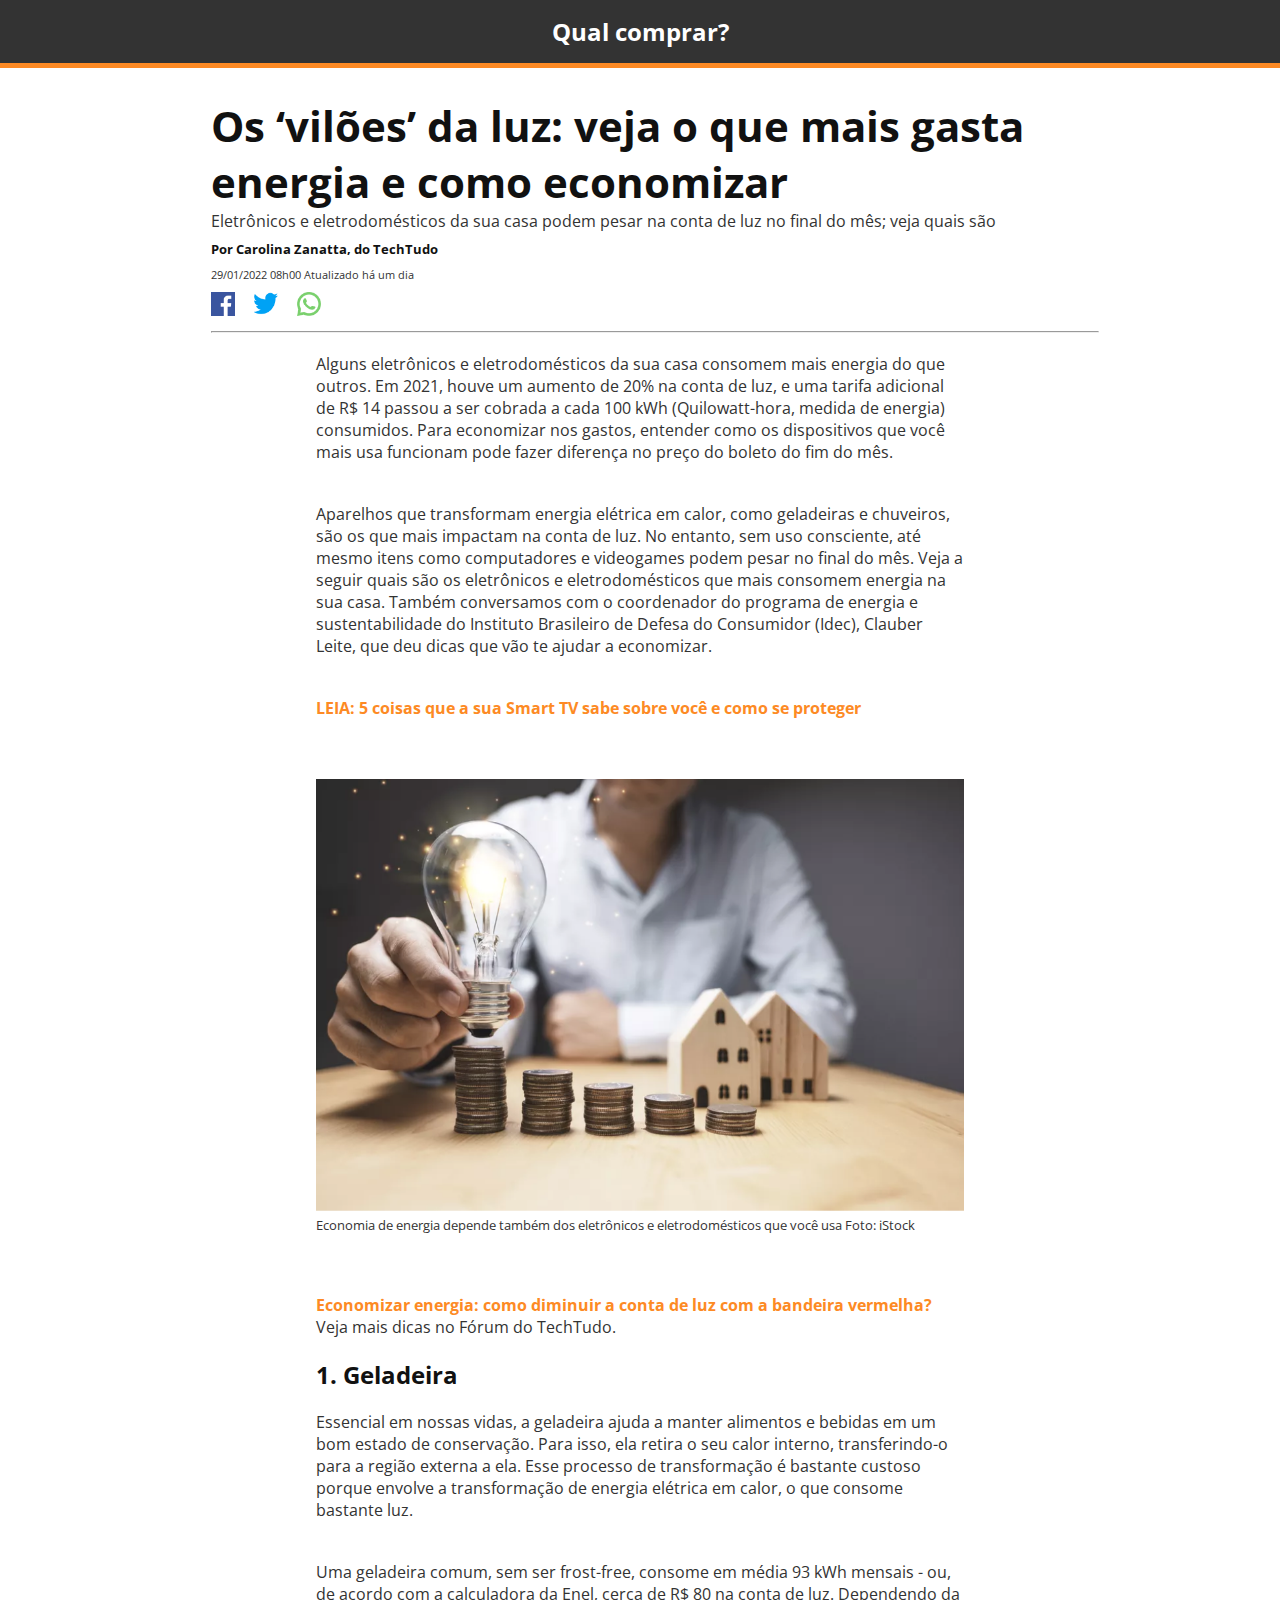
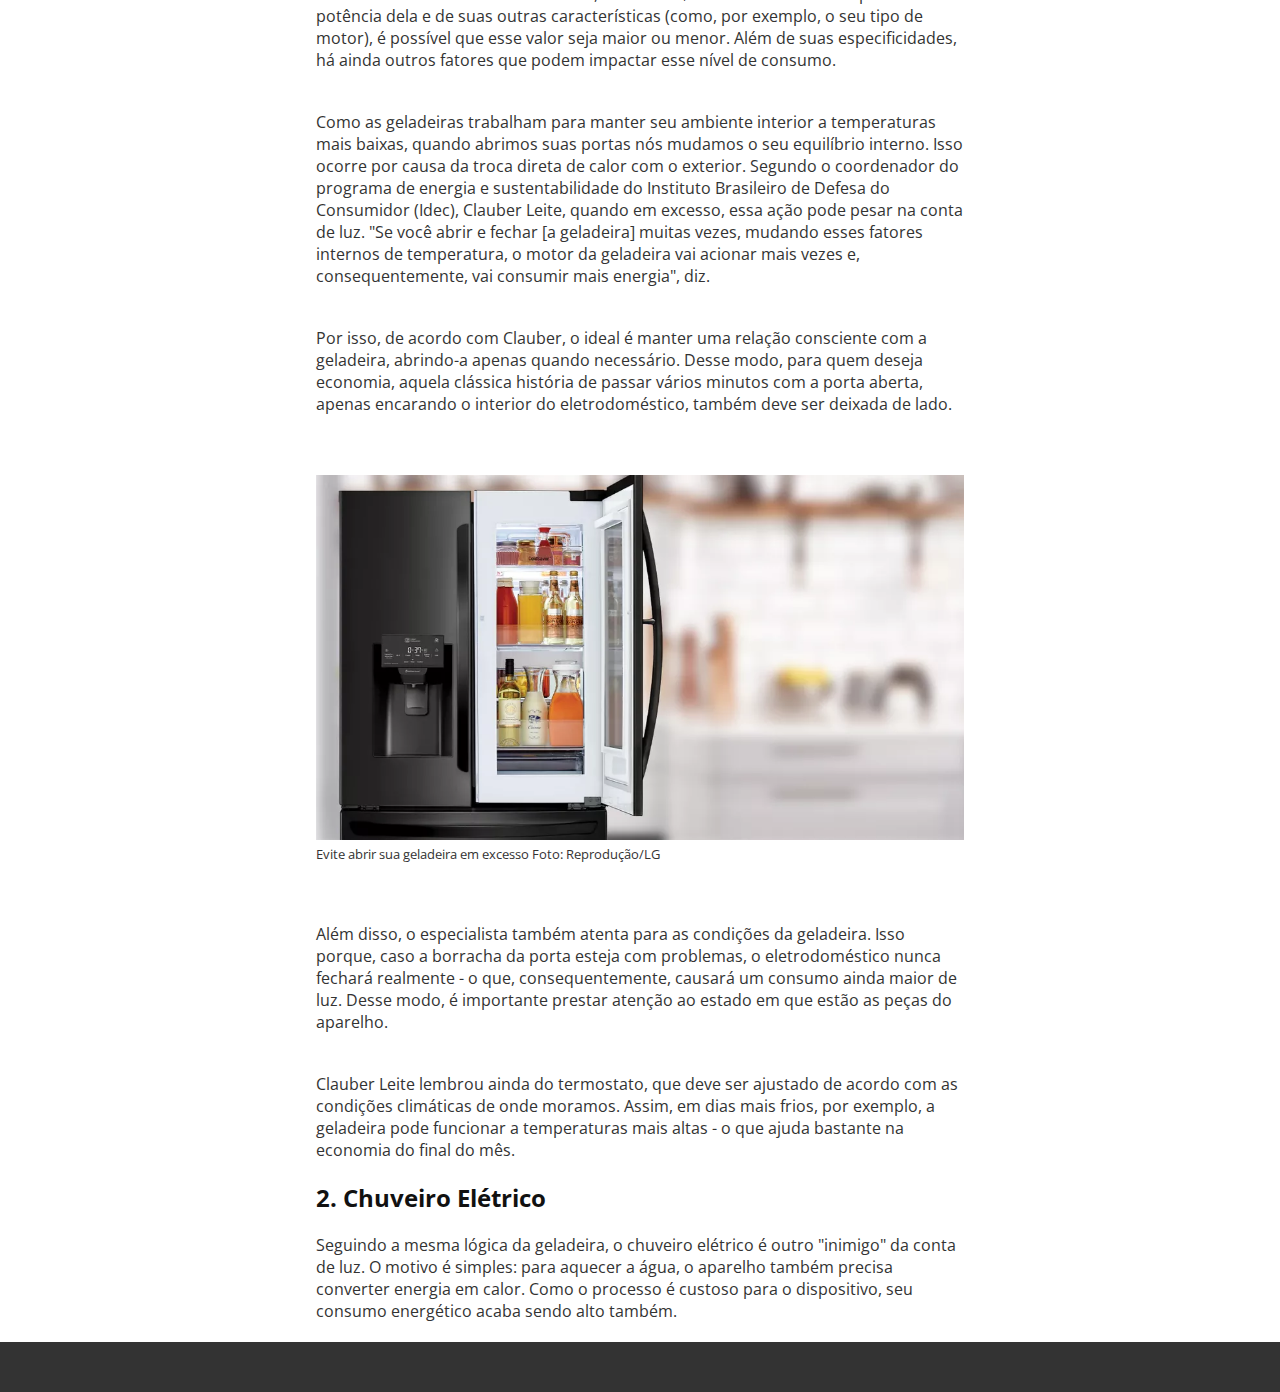
<file: 01 - Pagina de conteudo/index.html>
<!DOCTYPE html>
<html lang="pt-br">
<head>
    <meta charset="UTF-8">
    <meta name="viewport" content="width=device-width, initial-scale=1.0">
    <link rel="stylesheet" href="style.css">
    <link rel="preconnect" href="https://fonts.googleapis.com">
    <link rel="preconnect" href="https://fonts.gstatic.com" crossorigin>
    <link href="https://fonts.googleapis.com/css2?family=Open+Sans:ital,wght@0,300;0,400;0,500;0,600;0,700;0,800;1,300;1,400;1,500;1,600;1,700;1,800&display=swap" rel="stylesheet">
    <title>Página de Conteúdo</title>
</head>
<body>

    <div class="top-bar">
        Qual comprar?
    </div>

    <header>

        <h1 class="title">
            Os ‘vilões’ da luz: veja o que mais
            gasta energia e como economizar
        </h1>
        <p class="subtitle">
            Eletrônicos e eletrodomésticos da sua casa podem pesar na conta de luz no final do mês;
            veja quais são
        
        </p>
        <p class="autor">
            Por Carolina Zanatta, do TechTudo
        </p>
        <small>
            <sub>
                29/01/2022 08h00 Atualizado há um dia
            </sub>
        </small>
        
        <div>
            <a href=""><img class="social-icon" src="./images/facebook.png" alt="facebook"></a>
            <a href=""><img class="social-icon" src="./images/twitter.png" alt="twitter"></a>
            <a href=""><img class="social-icon" src="./images/whatsapp.png" alt="whatsapp"></a>
        </div>
        <hr>

        
    </header>

    <main>

        <div>
            <p>
                Alguns eletrônicos e eletrodomésticos da sua casa consomem mais
                energia do que outros. Em 2021, houve um aumento de 20% na conta
                de luz, e uma tarifa adicional de R$ 14 passou a ser cobrada a cada 100
                kWh (Quilowatt-hora, medida de energia) consumidos. Para
                economizar nos gastos, entender como os dispositivos que você mais
                usa funcionam pode fazer diferença no preço do boleto do fim do mês.
            </p>
            <p>
                Aparelhos que transformam energia elétrica em calor, como geladeiras
                e chuveiros, são os que mais impactam na conta de luz. No entanto,
                sem uso consciente, até mesmo itens como computadores e
                videogames podem pesar no final do mês. Veja a seguir quais são os
                eletrônicos e eletrodomésticos que mais consomem energia na sua
                casa. Também conversamos com o coordenador do programa de
                energia e sustentabilidade do Instituto Brasileiro de Defesa do
                Consumidor (Idec), Clauber Leite, que deu dicas que vão te ajudar a
                economizar.
            </p>

            <p>
                <a class="links" href="">
                    LEIA: 5 coisas que a sua Smart TV sabe sobre você e como se proteger
                </a>
            </p>

            
            <p>
                <figure>
                    <img class="picture" src="./images/moedas.png" alt="foto-moedas">

                    <figcaption>
                     Economia de energia depende também dos eletrônicos e eletrodomésticos que você usa Foto: iStock
                    </figcaption>

                </figure>
            </p>

            <p>
                <a class="links" href="">
                    Economizar energia: como diminuir a conta de luz com a bandeira vermelha? 
                </a> Veja mais dicas no Fórum do TechTudo.
            </p>

        </div>

        <div>
            <h2 class="title">
                1. Geladeira
            </h2>

            <p>
                Essencial em nossas vidas, a geladeira ajuda a manter alimentos e
                bebidas em um bom estado de conservação. Para isso, ela retira o seu
                calor interno, transferindo-o para a região externa a ela. Esse processo
                de transformação é bastante custoso porque envolve a transformação
                de energia elétrica em calor, o que consome bastante luz.
            </p>

            <p>
                Uma geladeira comum, sem ser frost-free, consome em média 93 kWh
                mensais - ou, de acordo com a calculadora da Enel, cerca de R$ 80 na
                conta de luz. Dependendo da potência dela e de suas outras
                características (como, por exemplo, o seu tipo de motor), é possível
                que esse valor seja maior ou menor. Além de suas especificidades, há
                ainda outros fatores que podem impactar esse nível de consumo.
            </p>

            <p>
                Como as geladeiras trabalham para manter seu ambiente interior a
                temperaturas mais baixas, quando abrimos suas portas nós mudamos
                o seu equilíbrio interno. Isso ocorre por causa da troca direta de calor
                com o exterior. Segundo o coordenador do programa de energia e
                sustentabilidade do Instituto Brasileiro de Defesa do Consumidor
                (Idec), Clauber Leite, quando em excesso, essa ação pode pesar na
                conta de luz. "Se você abrir e fechar [a geladeira] muitas vezes,
                mudando esses fatores internos de temperatura, o motor da geladeira
                vai acionar mais vezes e, consequentemente, vai consumir mais
                energia", diz.
            </p>

            <p>
                Por isso, de acordo com Clauber, o ideal é manter uma relação
                consciente com a geladeira, abrindo-a apenas quando necessário.
                Desse modo, para quem deseja economia, aquela clássica história de
                passar vários minutos com a porta aberta, apenas encarando o interior
                do eletrodoméstico, também deve ser deixada de lado.
            </p>

            <p>
                <figure>
                    
                    <img class="picture" src="./images/geladeira.png" alt="foto-geladeira">

                    <figcaption>
                        Evite abrir sua geladeira em excesso Foto: Reprodução/LG
                    </figcaption>

                </figure>
            </p>

            <p>
                Além disso, o especialista também atenta para as condições da
                geladeira. Isso porque, caso a borracha da porta esteja com problemas,
                o eletrodoméstico nunca fechará realmente - o que,
                consequentemente, causará um consumo ainda maior de luz. Desse
                modo, é importante prestar atenção ao estado em que estão as peças
                do aparelho.
            </p>

            <p>
                Clauber Leite lembrou ainda do termostato, que deve ser ajustado de
                acordo com as condições climáticas de onde moramos. Assim, em dias
                mais frios, por exemplo, a geladeira pode funcionar a temperaturas
                mais altas - o que ajuda bastante na economia do final do mês.
            </p>

        </div>

        <div>

            <h2 class="title">
                2. Chuveiro Elétrico
            </h2>

            <p>
                Seguindo a mesma lógica da geladeira, o chuveiro elétrico é outro
                "inimigo" da conta de luz. O motivo é simples: para aquecer a água, o
                aparelho também precisa converter energia em calor. Como o
                processo é custoso para o dispositivo, seu consumo energético acaba
                sendo alto também.
            </p>

        </div>

    </main>

    <footer>

    </footer>

</body>
</html>
</file>
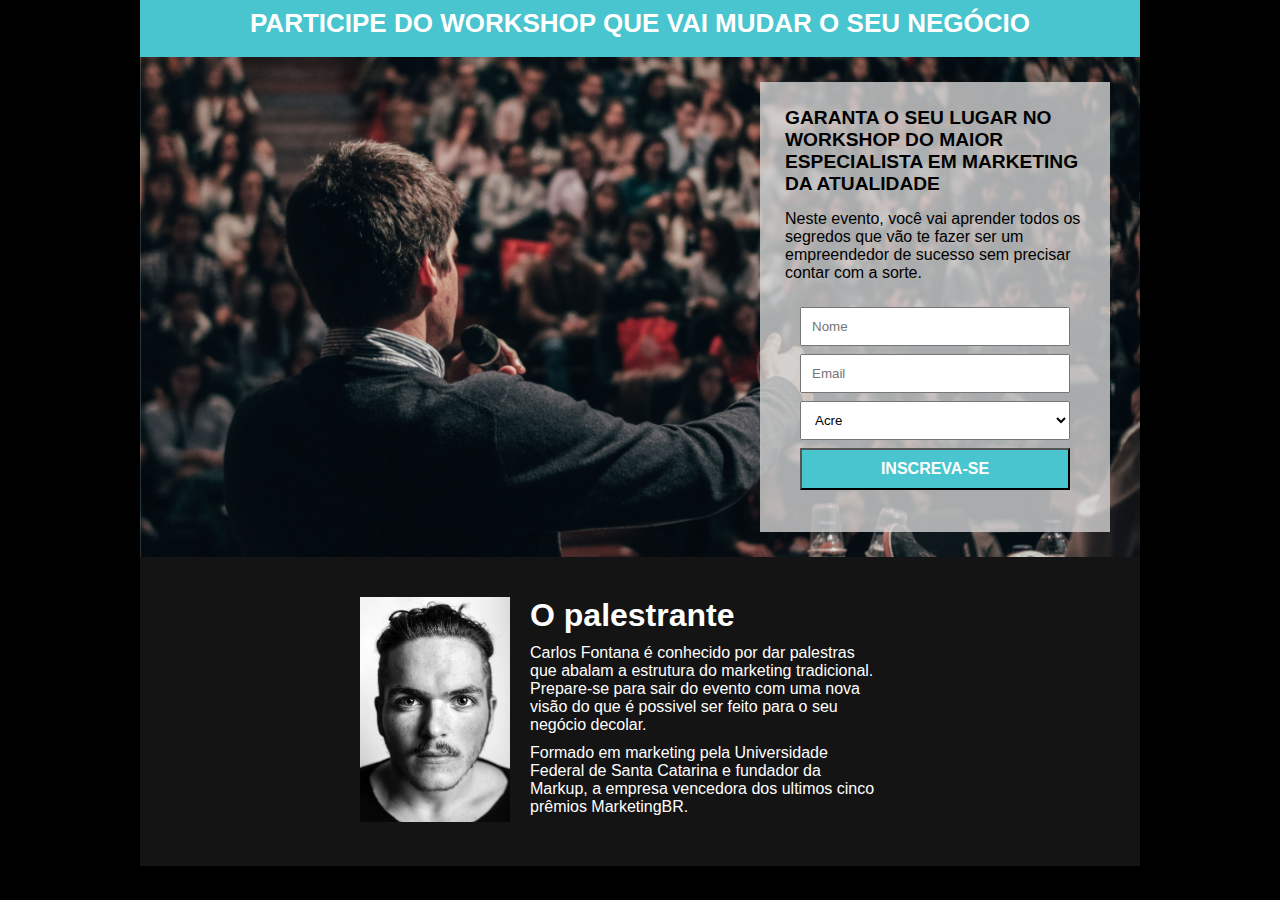
<file: 02 - Pagina de Captura/index.html>
<!DOCTYPE html>
<html lang="pt-br">
  <head>
    <meta charset="UTF-8" />
    <meta name="viewport" content="width=device-width, initial-scale=1.0" />
    <link rel="stylesheet" href="style.css"/>
    <title>Pagina de Captura</title>
  </head>
  <body>
    <div class="conteiner">
        <header>
        <h1 class="title">PARTICIPE DO WORKSHOP QUE VAI MUDAR O SEU NEGÓCIO</h1>
        </header>

        <div class="conteiner-card">
        <div class="card">
            <div class="description-card">
            <h2 class="description-title">
                GARANTA O SEU LUGAR NO WORKSHOP DO MAIOR ESPECIALISTA EM MARKETING
                DA ATUALIDADE
            </h2>
            <p class="description-text">
                Neste evento, você vai aprender todos os segredos que vão te fazer
                ser um empreendedor de sucesso sem precisar contar com a sorte.
            </p>
            </div>

            <div class="data-input">
            <input class="input" type="text" name="nome" placeholder="Nome" />
            <input class="input" type="email" name="email" placeholder="Email" />

            <select class="input" id="estado" name="estado">
                <option value="AC">Acre</option>
                <option value="AL">Alagoas</option>
                <option value="AP">Amapá</option>
                <option value="AM">Amazonas</option>
                <option value="BA">Bahia</option>
                <option value="CE">Ceará</option>
                <option value="DF">Distrito Federal</option>
                <option value="ES">Espírito Santo</option>
                <option value="GO">Goiás</option>
                <option value="MA">Maranhão</option>
                <option value="MT">Mato Grosso</option>
                <option value="MS">Mato Grosso do Sul</option>
                <option value="MG">Minas Gerais</option>
                <option value="PA">Pará</option>
                <option value="PB">Paraíba</option>
                <option value="PR">Paraná</option>
                <option value="PE">Pernambuco</option>
                <option value="PI">Piauí</option>
                <option value="RJ">Rio de Janeiro</option>
                <option value="RN">Rio Grande do Norte</option>
                <option value="RS">Rio Grande do Sul</option>
                <option value="RO">Rondônia</option>
                <option value="RR">Roraima</option>
                <option value="SC">Santa Catarina</option>
                <option value="SP">São Paulo</option>
                <option value="SE">Sergipe</option>
                <option value="TO">Tocantins</option>
            </select>

            <input class="input button" type="submit" value="INSCREVA-SE" />
            </div>
        </div>
        </div>

        <footer>
        <img class="picture" src="./images/face.jpg" />

        <div class="description">
            <h1>O palestrante</h1>
            <p>
            Carlos Fontana é conhecido por dar palestras que abalam a estrutura do
            marketing tradicional. Prepare-se para sair do evento com uma nova
            visão do que é possivel ser feito para o seu negócio decolar.
            </p>
            <p>
            Formado em marketing pela Universidade Federal de Santa Catarina e
            fundador da Markup, a empresa vencedora dos ultimos cinco prêmios
            MarketingBR.
            </p>
        </div>
        </footer>
    </div>
  </body>
</html>
</file>
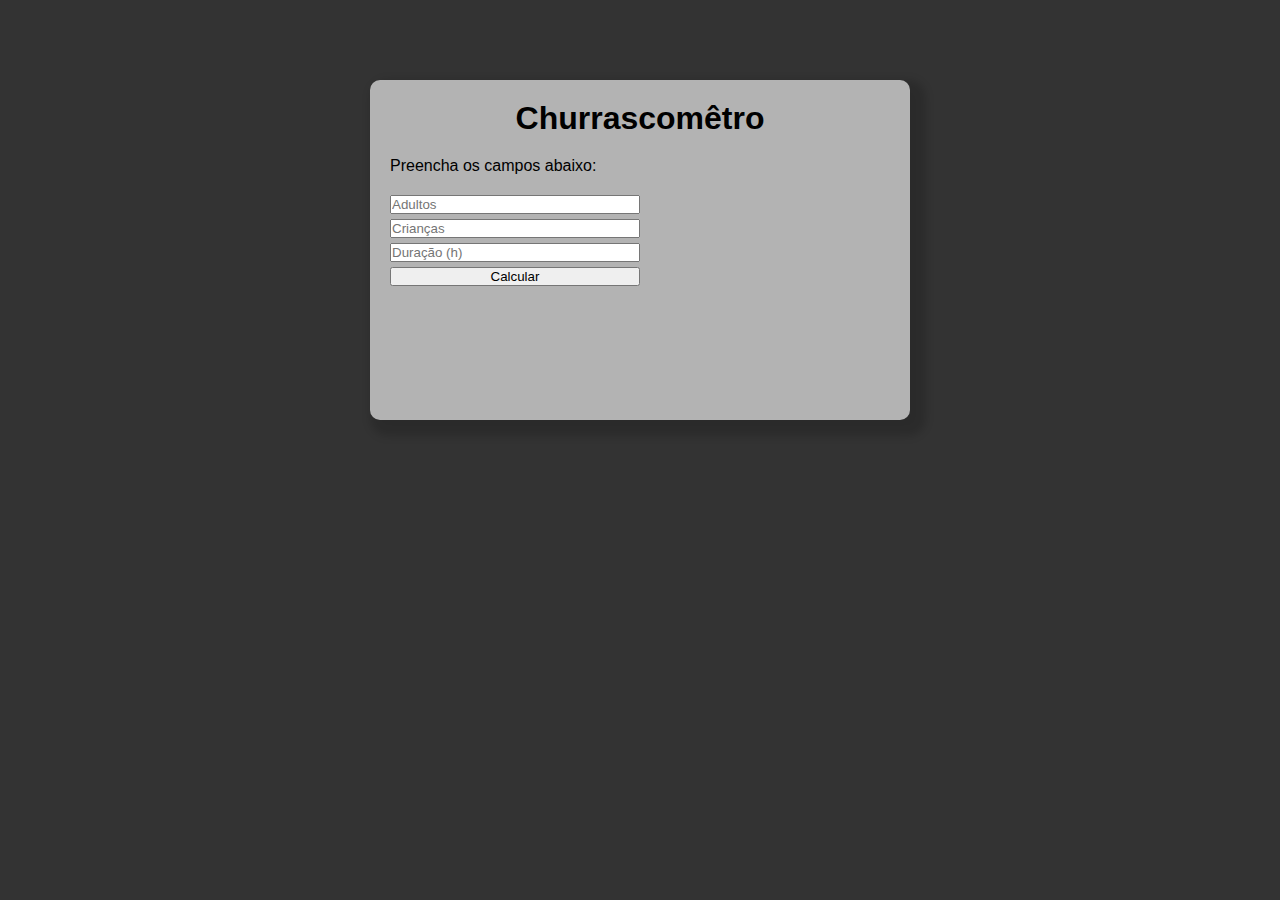
<file: 03 - Churrascometro/index.html>
<!DOCTYPE html>
<html lang="pt-br">
<head>
    <meta charset="UTF-8">
    <meta name="viewport" content="width=device-width, initial-scale=1.0">
    <link rel="stylesheet" href="style.css">
    <title>Churrascometro</title>
</head>
<body>

    <div class="conteiner">
        <header>
            <h1>Churrascomêtro</h1>
            <p>Preencha os campos abaixo:</p>
        </header>

        <section class="data-input">
            <input id="adultos" type="number" name="adultos" placeholder="Adultos">
            <input id="criancas" type="number" name="crianças" placeholder="Crianças">
            <input id="duracao" type="number" name="duração" placeholder="Duração (h)">
            <button id="button">Calcular</button>
        </section>

        <div id="resultado">
        
        </div>
    </div>



    <script src="script.js"></script>
</body>
</html>
</file>
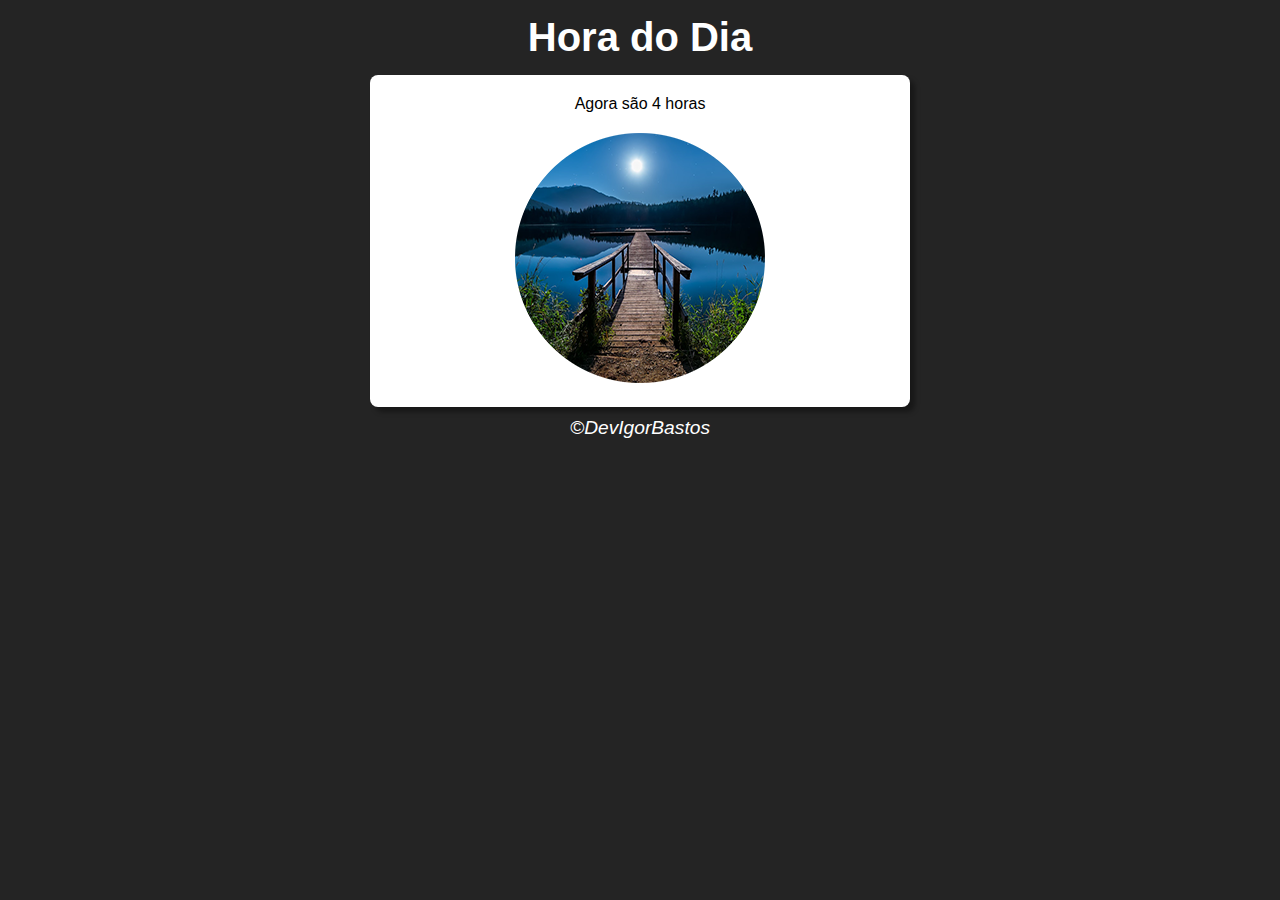
<file: 04 - Hora do dia/index.html>
<!DOCTYPE html>
<html lang="pt-br">
<head>
    <meta charset="UTF-8">
    <meta name="viewport" content="width=device-width, initial-scale=1.0">
    <link rel="stylesheet" href="style.css">
    <title>Hora do dia</title>
</head>
<body onload="carregou()">

    
    <header>
         <h1>Hora do Dia</h1>
    </header>

    <section>
         <p id="mostrahora">Aqui vou apresentar as horas...</p>
         <img id="photo" src="./images/fotomanha.png">
            
    </section>

    <footer>
        <p>&copy;DevIgorBastos</p>
    </footer>
    

    <script src="script.js"></script>

    
</body>
</html>
</file>
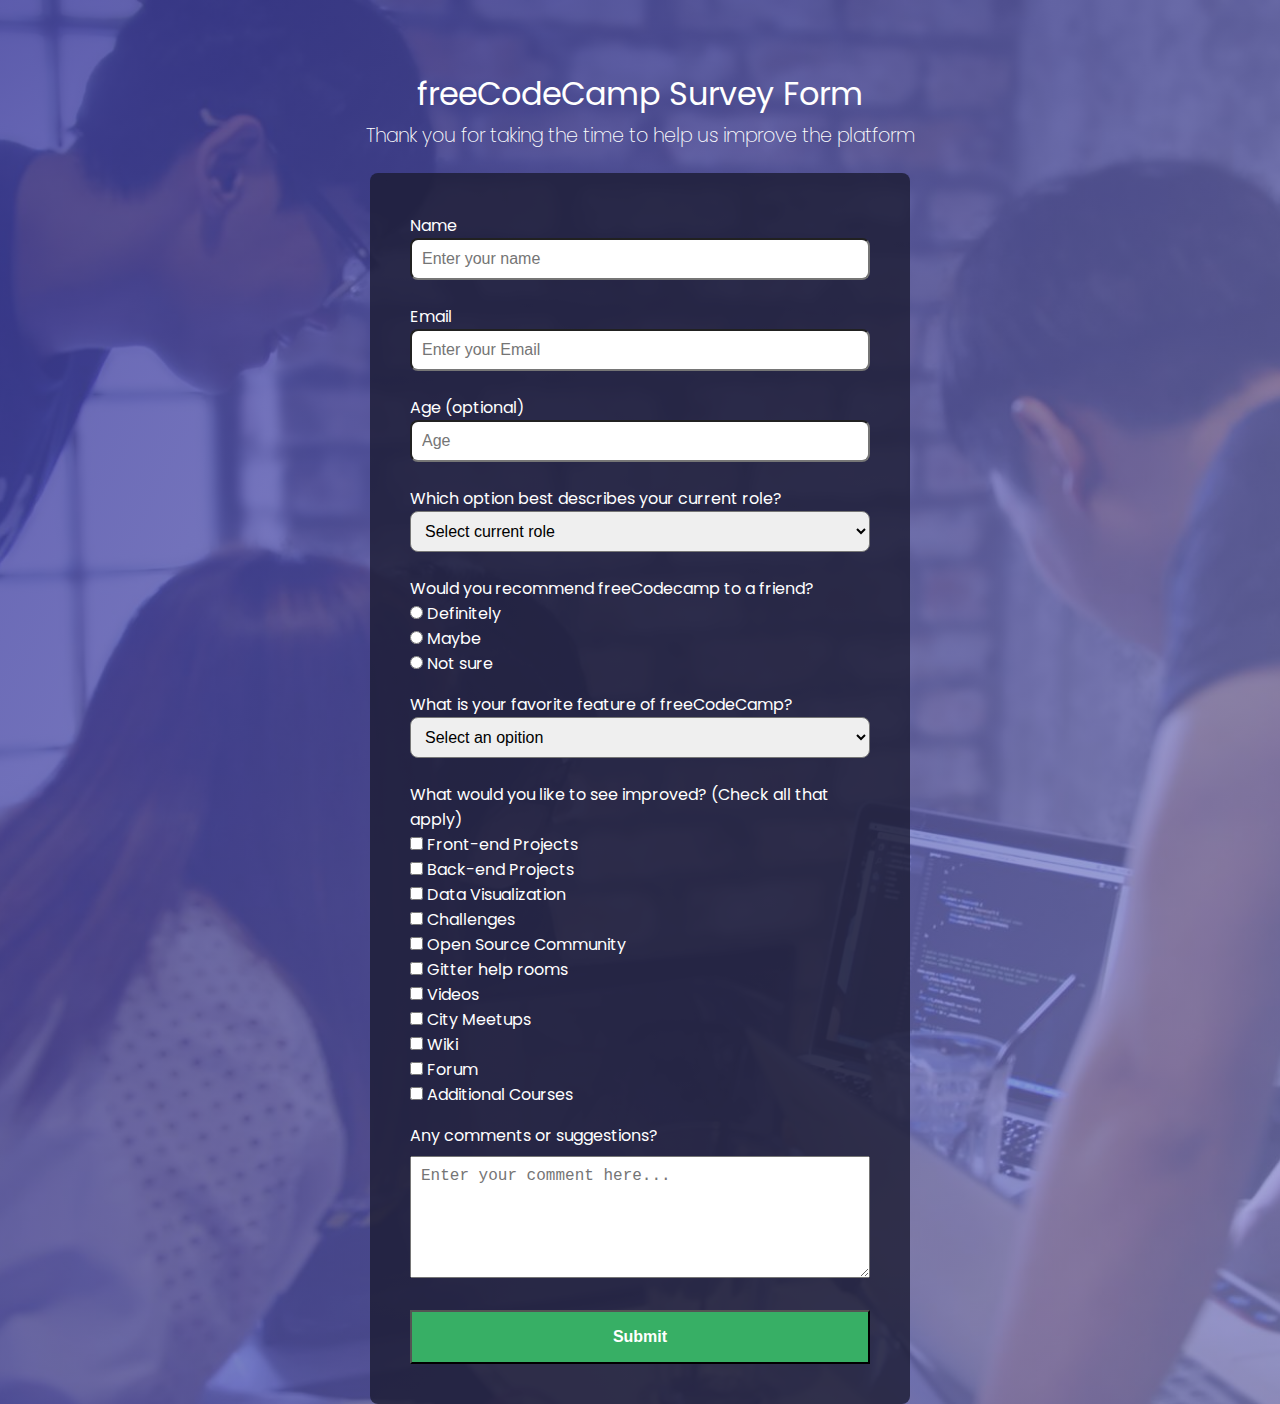
<file: 05 - Projeto Formulario/index.html>
<!DOCTYPE html>
<html lang="pt-br">
<head>
    <meta charset="UTF-8">
    <meta name="viewport" content="width=device-width, initial-scale=1.0">
    <link rel="preconnect" href="https://fonts.googleapis.com">
    <link rel="preconnect" href="https://fonts.gstatic.com" crossorigin>
    <link href="https://fonts.googleapis.com/css2?family=Poppins:ital,wght@0,100;0,200;0,300;0,400;0,500;0,600;0,700;0,800;0,900;1,100;1,200;1,300;1,400;1,500;1,600;1,700;1,800;1,900&display=swap" rel="stylesheet">
    <link rel="stylesheet" href="style.css">
    <title>FCC: Survey Form</title>
</head>
<body>
    

    <div class="title-form">
        <h1 class="title">freeCodeCamp Survey Form</h1>
        <h2 class="subtitle">Thank you for taking the time to help us improve the platform</h2>
    </div>


    <form class="survey-form">

        <div class="data-input">
            <label for="name">Name</label>
            <input class="input-text" type="text" name="name" placeholder="Enter your name">
        </div>

        <div class="data-input">
            <label for="email">Email</label>
            <input class="input-text" type="text" name="email" placeholder="Enter your Email">
        </div>

        <div class="data-input">
            <labe for ="age">Age (optional)</labe>
            <input class="input-text" type="text" name="age" placeholder="Age">
        </div>

        <div class="data-input">
            <label for="current-role">Which option best describes your current role?</label>
            <select name="role">
                <option disabled selected value="">Select current role</option>
                <option value="student">Student</option>
                <option value="full-time-job">Full time job</option>
                <option value="full-time-learner">Full time learner</option>
                <option value="no-say">Prefer no say</option>
                <option value="other">Other</option>
            </select>
        </div>


        <div class="data-input input-radio">
            <label for="recommend">Would you recommend freeCodecamp to a friend?</label>
            <label>
                <input type="radio" name="recommend" value="definitely"> Definitely
            </label>
            
            <label>
                <input type="radio" name="recommend" value="maybe"> Maybe
            </label>
            
            <label>
                <input type="radio" name="recommend" value="not-sure"> Not sure
            </label>
        </div>

        <div class="data-input ">
            <label for="current-role">What is your favorite feature of freeCodeCamp?</label>
            <select name="role">
                <option disabled selected value="">Select an opition</option>
                <option value="challenges">Challenges</option>
                <option value="projects">Projects</option>
                <option value="community">Community</option>
                <option value="open-sorce">Open source</option>
            </select>
        </div>


        <div class="data-input input-box">
            <label for="improved">What would you like to see improved? (Check all that apply)</label>
            <label>
                <input type="checkbox" name="recommend" value="tipo1"> Front-end Projects<br>
                <input type="checkbox" name="recommend" value="tipo2"> Back-end Projects<br>
                <input type="checkbox" name="recommend" value="tipo3"> Data Visualization<br>
                <input type="checkbox" name="recommend" value="tipo3"> Challenges<br>
                <input type="checkbox" name="recommend" value="tipo3"> Open Source Community<br>
                <input type="checkbox" name="recommend" value="tipo3"> Gitter help rooms<br>
                <input type="checkbox" name="recommend" value="tipo3"> Videos<br>
                <input type="checkbox" name="recommend" value="tipo3"> City Meetups<br>
                <input type="checkbox" name="recommend" value="tipo3"> Wiki<br>
                <input type="checkbox" name="recommend" value="tipo3"> Forum<br>
                <input type="checkbox" name="recommend" value="tipo3"> Additional Courses<br>
            </label>
        </div>

        <div class="data-input">
            <label for="suggestion">Any comments or suggestions?</label>
            <textarea name="suggestion" placeholder="Enter your comment here..."></textarea>

            <input class="submit" type="submit" value="Submit">
        </div>


    </form>   

</body>
</html>
</file>
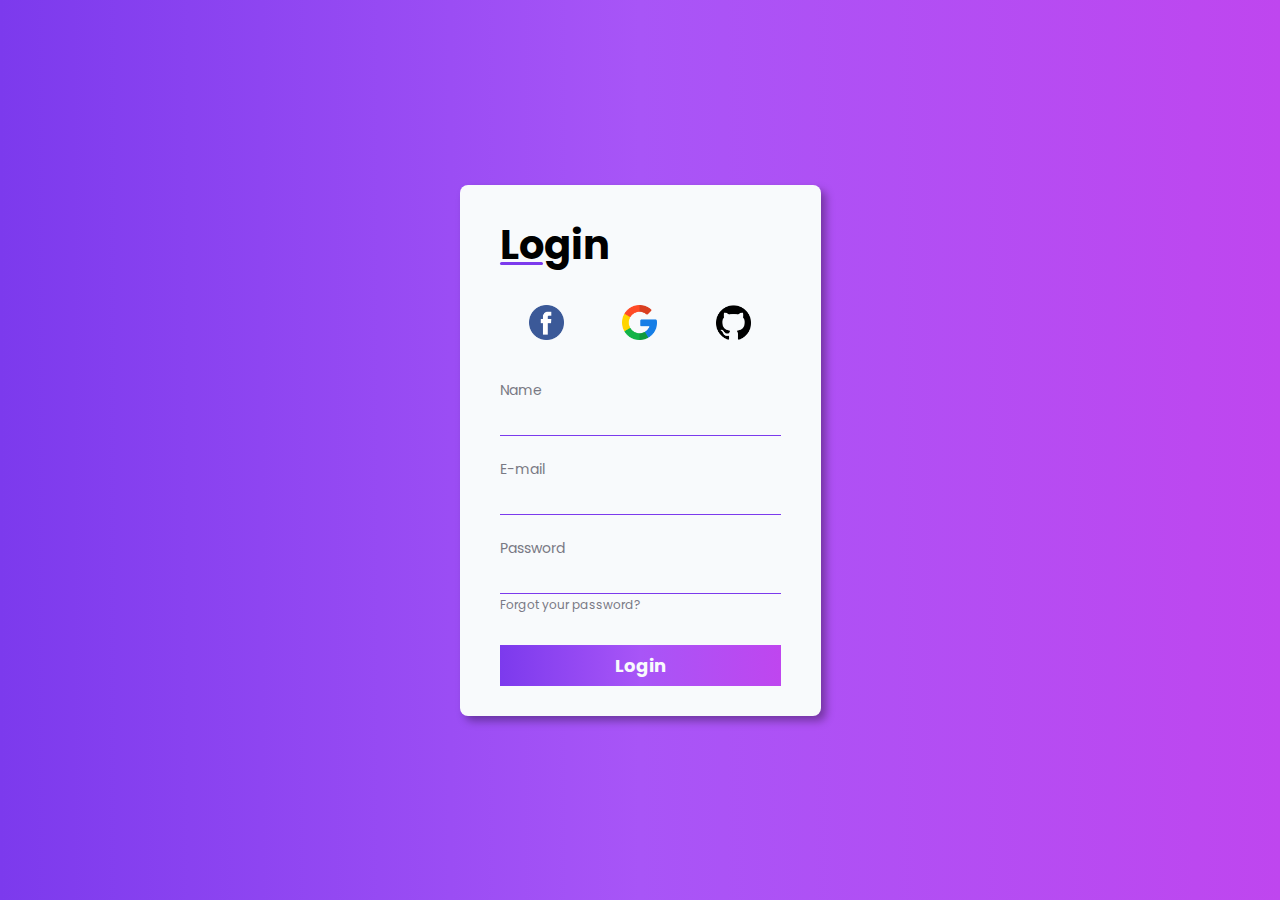
<file: 06 - Formulário Login - DARK_LIGTH/index.html>
<!DOCTYPE html>
<html lang="pt-br">
<head>
    <meta charset="UTF-8">
    <meta name="viewport" content="width=device-width, initial-scale=1.0">
    <link rel="stylesheet" href="https://cdnjs.cloudflare.com/ajax/libs/font-awesome/6.5.1/css/all.min.css" integrity="sha512-DTOQO9RWCH3ppGqcWaEA1BIZOC6xxalwEsw9c2QQeAIftl+Vegovlnee1c9QX4TctnWMn13TZye+giMm8e2LwA==" crossorigin="anonymous" referrerpolicy="no-referrer" />
    <link rel="stylesheet" href="./assets/css/style.css">
    <title>Login Dark/Light Mode</title>
</head>
<body>

    <main id="conteiner">
        <form id="login_form">

            <div id="form_header">
                <h1>Login</h1>
                <i id="mode_icon" class="fa-solid fa-moon"></i>
            </div>

            <div id="social_media">
                <a href="#">
                    <img src="./assets/images/facebook.png" alt="facebook-icon">
                </a>

                <a href="#">
                    <img src="./assets/images/google.png" alt="google-icon">
                </a>

                <a href="#">
                    <img src="./assets/images/github.png" alt="github-icon">
                </a>
            </div>

            <div id="inputs">
                <div class="input_box">
                    <label for="name">
                        Name
                        <div class="input_field">
                            <i class="fa-solid fa-user"></i>
                            <input type="text" id="name" name="name">
                        </div>
                    </label>
                </div>

                <div class="input_box">
                    <label for="E-mail">
                        E-mail
                        <div class="input_field">
                            <i class="fa-solid fa-envelope"></i>
                            <input type="email" id="email" name="email">
                        </div>
                    </label>
                </div>

                <div class="input_box">
                    <label for="Password">
                        Password
                        <div class="input_field">
                            <i class="fa-solid fa-key"></i>
                            <input type="password" id="Password" name="Password">
                        </div>

                        <div id="forgot_password">
                            <a href="#">
                                Forgot your password?
                            </a>
                        </div>
                    </label>
                </div>
            </div>

            <button type="submit" id="login_button">
                Login
            </button>
        </form>
    </main>

    <script src="./assets/js/script.js"></script>
    
</body>
</html>
</file>
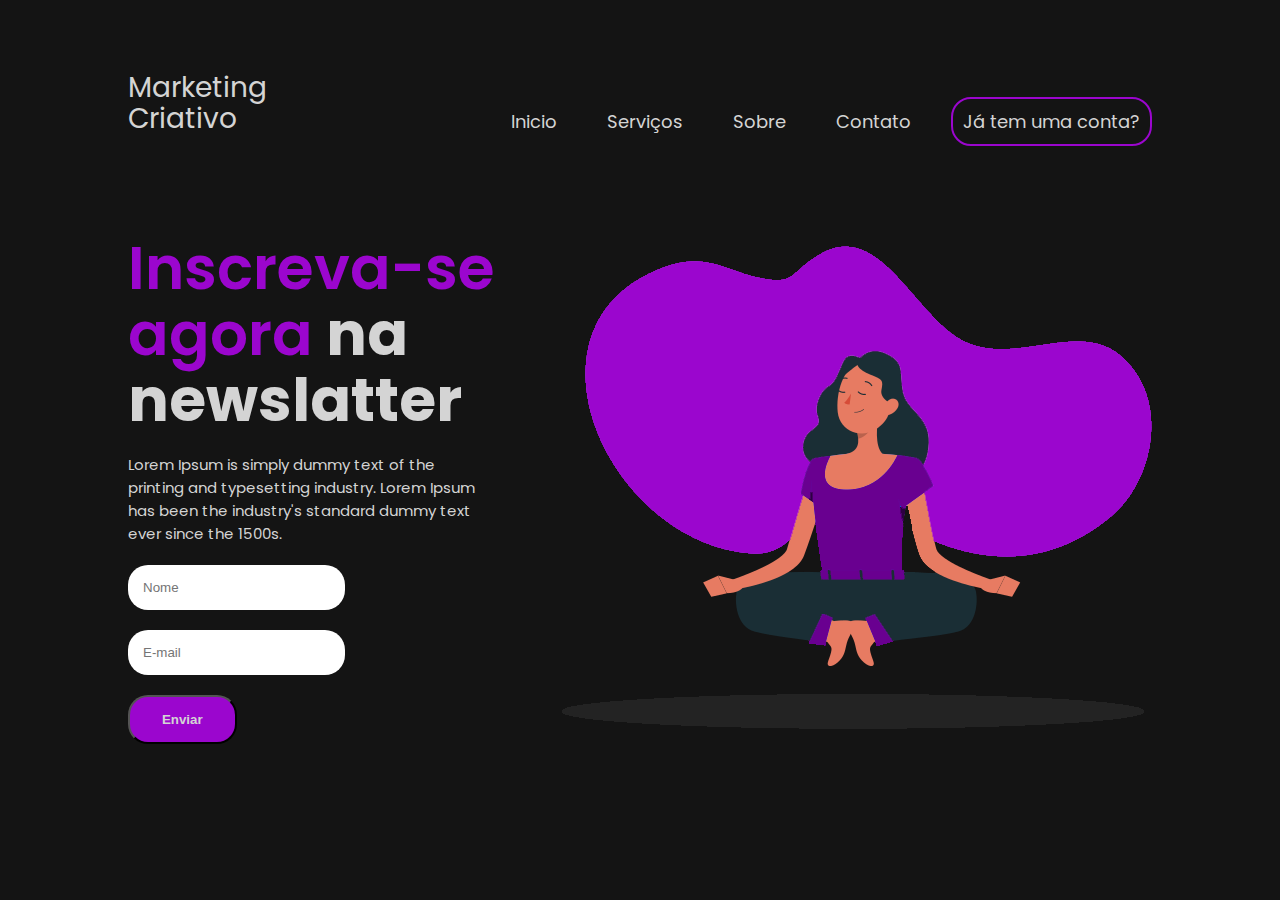
<file: 09 - LadingPage Marketing/index.html>
<!DOCTYPE html>
<html lang="pt-br">
<head>
    <meta charset="UTF-8">
    <meta name="viewport" content="width=device-width, initial-scale=1.0">
    <link rel="stylesheet" href="./assets/css/style.css">
    <title>LadingPage</title>
</head>
<body>
    <div id="conteiner">
        <header>
            <div id="menu-content">
                <h1 id="logo">Marketing Criativo</h1>
                <nav id="menu">
                    <ul id="list-itens">
                        <li><a href="#">Inicio</a></li>
                        <li><a href="#">Serviços</a></li>
                        <li><a href="#">Sobre</a></li>
                        <li><a href="#">Contato</a></li>
                        <li><a id="btn" ref="#">Já tem uma conta?</a></li>
                    </ul>
                </nav>
            </div>
        </header>

        <main>
            <div id="main-content">
                <div id="info-form">
                    <h1 id="title"><span>Inscreva-se agora</span> na newslatter</h1>
                    <p id="text">Lorem Ipsum is simply dummy text of the printing and typesetting industry. Lorem Ipsum has been the industry's standard dummy text ever since the 1500s.</p>
                    <form id="inputs">
                        <div class="input-box">
                            <input type="text" placeholder="Nome">
                        </div>
                        <div class="input-box">
                            <input type="email" placeholder="E-mail">
                        </div>
                        <div>
                            <button type="submit">Enviar</button>
                        </div>
                    </form>
                </div>
                <div id="image-form">
                    <img src="./assets/img/77d0a7c454e658833800528e748edbe9.png" alt="imagem ilustrativa">
                </div>
            </div>
        </main>
    </div>










</body>
</html>
</file>
<file: 01 - Pagina de conteudo/style.css>
/* 
Fonte: Open Sans (google fonts)
Cores das fontes: #555, #111
Cor dos links: #fd8a24
Cor da top bar e da footer: #333 
*/

*{
    margin: 0;
    padding: 0;
}

body{
    font-family: 'Open Sans', sans-serif;
    color: #333;

    
}


.top-bar{
    background-color: #333;
    color: white;
    font-weight: bold;
    padding: 15px 0;
    text-align: center;
    border-bottom: 5px solid #fd8a24;
    font-size: 1.5em;
    
}

header{

    max-width: 888px;
    margin: auto;
    padding-left: 30px;
    padding-top: 30px;
}

header h1{
    font-size: 2.6em;
}

.autor{
    font-weight: bold;
    font-size: 0.8em;
    margin-top: 8px;
    color: #111;
}

.social-icon{
    width: 1.5em;
    margin: 10px 0;
    padding-right: 15px;
}

main{
    max-width: 648px;
    margin: auto;
}


main p{
    padding: 20px 0;
}

.picture{
    max-width: 648px;
}

.links{
    text-decoration: none;
    color: #fd8a24;
    font-weight: bold;

}

figcaption{
    font-size: 0.8em;
}

.title{
    color: #111;
}

footer{
    background-color: #333;
    width: 100%;
    height: 50px;
}
</file>
<file: 02 - Pagina de Captura/style.css>
*{
    margin: 0;
    padding: 0;
}

body{
    font-family: Arial, Helvetica, sans-serif;
    background-color: black;
}

header{
    background-color: #48C5CE;
    color: white;
    padding: 8px;
    text-align: center;
}

.title{
    font-size: 26px;
}

.conteiner{
    max-width: 1000px;
    margin: auto;
}

.conteiner-card{
    display: flex;
    height: 500px;
    background-image: url(./images/people.jpg);
    background-repeat: no-repeat;
    background-size: cover;
    background-position: center;
    justify-content: flex-end;
    align-items: center;
}

.card{
    display: flex;
    flex-direction: column;
    max-width: 300px;
    height: 400px;
    background-color: rgba(213, 213, 213, 0.793);
    padding: 25px;
    margin: 30px;
    justify-content: center;
    
    
}

.description-title{
    font-size: 1.2em;
    margin-bottom: 15px;
}

.description-text{
    font-size: 1em;
    margin-bottom: 15px;
}

.data-input{
    display: flex;
    flex-direction: column;
    width: 90%;
    margin: auto;
}

.input{
    padding: 10px;
    margin-bottom: 8px;
    
}

.button{
    background-color: #48C5CE;
    color: white;
    font-size: 16px;
    font-weight: bold;
    box-shadow: 1px rgba(0, 0, 0, 0);
    
}

footer{
    background-color: #151414;
    padding: 40px 0;
    padding-right: 40px;
    color: white;
    display: grid;
    grid-template-columns: auto auto;
    gap: 20px;
    justify-content: center;

    

}

.picture{
    width: 150px;
}

.description{
    width: 350px;
    
}

.description p, h1{
    padding-bottom: 10px;
}
</file>
<file: 03 - Churrascometro/style.css>
*{
    margin: 0;
    padding: 0;
}

body{
    background-color: #333;
    font-family: Arial, Helvetica, sans-serif;
   
}



.conteiner{
    background-color: rgba(255, 255, 255, 0.63);
    width: 500px;
    min-height: 300px;
    padding: 20px;
    border-radius: 10px;
    box-shadow: 8px 8px 8px 8px rgba(0, 0, 0, 0.16);
    margin: auto;
    margin-top: 80px;
    
}

h1{
    text-align: center;
    padding-bottom: 20px;
}

.data-input{
    display: flex;
    flex-direction: column;
    padding: 20px 0;
    width: 50%;
}

input, button{
    margin-bottom: 5px;
}
</file>
<file: 04 - Hora do dia/style.css>
*{
    margin: 0;
    padding: 0;
}

body{
    background-color: rgba(5, 5, 5, 0.875);
    font-family: Arial, Helvetica, sans-serif;
    
}

h1{
    text-align: center;
    margin: 15px;
    font-size: 2.5em;
    color: white;
}

section{
    background-color: white;
    width: 500px;
    padding: 20px;
    text-align: center;
    margin: auto;
    border-radius: 8px;
    box-shadow: 5px 5px 5px rgba(0, 0, 0, 0.356);
}

#mostrahora{
    margin-bottom: 20px;
}

footer{
    font-style: italic;
    color: white;
    margin-top: 10px;
    text-align: center;
    font-size: 1.2em;
}
</file>
<file: 05 - Projeto Formulario/style.css>
*{
    margin: 0;
    padding: 0;
}


body {
    font-family: 'Poppins', sans-serif;
    background-image: linear-gradient( 115deg, rgba(58, 58, 158, 0.8), rgba(136, 136, 206, 0.7) ),  url(./images/survey-form-background.jpeg);
    background-size: cover;
    background-position: center;
    background-repeat: no-repeat;
    color: white;
}

.title-form{
    text-align: center;
    margin: 60px 0 auto auto;
    padding: 15px;
}


.title{
    font-weight: 400;
    line-height: 1.2;
    margin-bottom: 0.5rem;
    
}

.subtitle{
    font-weight: 200;
    font-size: 1.2rem;
    margin-bottom: 0.5rem;
    
}


form {

    display: flex;
    flex-direction: column;
    width: 540px;
    padding: 2.5rem;
    background-color: rgba(27, 27, 50, 0.8);
    margin: auto;
    border-radius: 0.5rem;
    box-sizing: border-box;

}

.data-input{
    display: flex;
    flex-direction: column;
}

select, .input-text{
    padding: 10px;
    border-radius: 0.5rem;
    margin-bottom: 1.5rem;
    font-size: 1rem;
    
}

.input-radio, .input-box{
    margin-bottom: 1rem;
}

.input-box{
    display: flex;
    flex-direction: column;
}

textarea{
    height: 100px;
    margin-top: 0.5rem;
    margin-bottom: 2rem;
    font-size: 1rem;
    padding: 10px;
}

.submit{
    background-color: #37af65;
    color: white;
    padding: 1rem;
    font-size: 1rem;
    font-weight: 600;
}
</file>
<file: 06 - Formulário Login - DARK_LIGTH/assets/css/style.css>
@import url('https://fonts.googleapis.com/css2?family=Poppins:ital,wght@0,100;0,200;0,300;0,400;0,500;0,600;0,700;0,800;0,900;1,100;1,200;1,300;1,400;1,500;1,600;1,700;1,800;1,900&display=swap');


:root{
    --color-ligth-50: #F8FAFC;

    --color-dark-50: #797984;
    --color-dark-100: #312d37;
    --color-dark-900: #000;

    --color-purple-50: #7c3aed;
    --color-purple-100: #a855f7;
    --color-purple-200: #bf46ef;

    --color-gradient: linear-gradient(90deg, var(--color-purple-50), var(--color-purple-100), var(--color-purple-200));

}

*{
    font-family: 'Poppins', sans-serif;
    margin: 0;
    padding: 0;
    box-sizing: border-box;
}


#conteiner{
    height: 100vh;
    width: 100%;
    background: var(--color-gradient);
    display: flex;
    align-items: center;
    justify-content: center;
}

#login_form{
    background-color: var(--color-ligth-50);
    display: flex;
    flex-direction: column;
    padding: 30px 40px;
    border-radius: 8px;
    gap: 30px;
    box-shadow: 5px 5px 8px rgba(0, 0, 0, 0.336);
    animation: dark-to-light 0.3s ease-in-out;

}

#form_header{
    display: flex;
    align-items: center;
    justify-content: space-between;
}

#form_header h1{
    font-size: 40px;
    position: relative;
}

#form_header h1::before{
    position: absolute;
    content: '';
    width: 40%;
    background-color: var(--color-purple-50);
    height: 3px;
    bottom: 10px;
    border-radius: 5px;

}

#mode_icon{
    cursor: pointer;
    font-size: 20px;
}

#social_media{
    display: flex;
    justify-content: space-around;
}


#social_media img{
    width: 35px;

}

#social_media img:hover{
    transform: scale(1.2);
}


#inputs{
    display: flex;
    flex-direction: column;
    align-items: center;
    justify-content: center;
    gap: 20px;

}

.input_box label{
    font-size: 14px;
    color: var(--color-dark-50);
}

.input_field{
    display: flex;
    align-items: center;
    gap: 15px;
    padding: 3px;
    cursor: text;
    border-bottom: 1px solid var(--color-purple-50);

}

.input_field i {
    font-size: 18px;
    color: var(--color-dark-900);
}

.input_field input{
    border: none;
    background-color: transparent;
    width: 260px;
    font-size: 18px;

}

.input_field input:focus{
    outline: none;
}

#forgot_password a {
    text-decoration: none;
    font-size: 12px;
    color: var(--color-dark-50);
    
}


#forgot_password a:hover{
    color: var(--color-purple-50);
}

#login_button{
    border: none;
    background: var(--color-gradient);
    color: var(--color-ligth-50);
    padding: 7px;
    font-size: 18px;
    font-weight: bold;
    cursor: pointer;
}

#login_button:hover{
    transform: scale(1.05);
}


/* formulário já feito no formato ligth. Abaixo vamos criar uma classe para o formato dark que iremos ativa-lá pelo JS*/


.dark#login_form {
    color: var(--color-ligth-50);
    background-color: var(--color-dark-100);
    animation: light-to-dark 0.3s ease-in-out;

}

.dark#login_form .input_field input, .dark#login_form .input_field i {
    color: var(--color-ligth-50);
}


@keyframes dark-to-light {
    0% {
        background-color: var(--color-dark-100);
    }

    100% {
        background-color: var(--color-ligth-50);
    }
}

@keyframes light-to-dark {
    0% {
        background-color: var(--color-ligth-50);
    }

    100% {
        background-color: var(--color-dark-100);
    }
}
</file>
<file: 09 - LadingPage Marketing/assets/css/style.css>
@import url('https://fonts.googleapis.com/css2?family=Poppins:ital,wght@0,100;0,200;0,300;0,400;0,500;0,600;0,700;0,800;0,900;1,100;1,200;1,300;1,400;1,500;1,600;1,700;1,800;1,900&display=swap');



:root{
    --cor-dark:#141414;
    
    --cor-light:#D4D4D4;

    --cor-purple:#9B06CE;
}

*{
    margin: 0px;
    padding: 0px;
    box-sizing: border-box;
}

html{
    height: 10vh;
    width: 100%;
    font-family: 'Poppins', sans-serif;
    font-size: 62.5%;
    color: var(--cor-light);
    background-color: var(--cor-dark);
    
}

#conteiner{
    width: 80%;
    margin: auto;
    display: flex;
    flex-direction: column;
    justify-content: center;
    flex-wrap: wrap;
    
}

#menu-content{
    display: flex;
    justify-content: space-between;
    align-items: end;
    width: 100%;
    height: 15vh;
}

#logo{
    font-size: 2.8rem;
    width: 100px;
    font-weight: 400;
    line-height: 1.1;
}

#list-itens{
    display: flex;
    list-style: none;
    gap: 30px;
    font-size: 1.8rem;
    align-items: center;
}

#list-itens li a{
    text-decoration: none;
    color: var(--cor-light);
    padding: 10px;
   
}

#list-itens li a:hover{
    color: var(--cor-purple);
    transition: 0.3s all;
}

#list-itens #btn{

    border: 2px solid var(--cor-purple);
    padding: 10px;
    border-radius: 20px;
    cursor: pointer;
}

#list-itens #btn:hover{
    color: var(--cor-light);
    background-color: var(--cor-purple);
    transition: 0.3 all;

    
}

#main-content{
    display: flex;
    justify-content: space-between;
    align-items: center;
    margin-top: 100px;
}

#info-form{
    display: flex;
    flex-direction: column;
    gap: 20px;
}

#info-form #title{
    font-size: 6rem;
    line-height: 1.1;
}

#info-form #title span{
    color: var(--cor-purple);
    font-weight: 600;
}

#info-form p {
    width: 80%;
    font-size: 1.5rem;
}

#info-form #inputs{
    display: flex;
    flex-direction: column;
    gap: 20px;
}

.input-box input{
    width: 50%;
    padding: 15px;
    border-radius: 20px;
    border: none;
    outline: none;

}

button{
    width: 25%;
    background-color: var(--cor-purple);
    color: var(--cor-light);
    padding: 15px;
    border-radius: 20px;
    font-weight: bold;
    cursor: pointer;
    
}

button:hover{
    background-color: #8101af;
}
</file>
